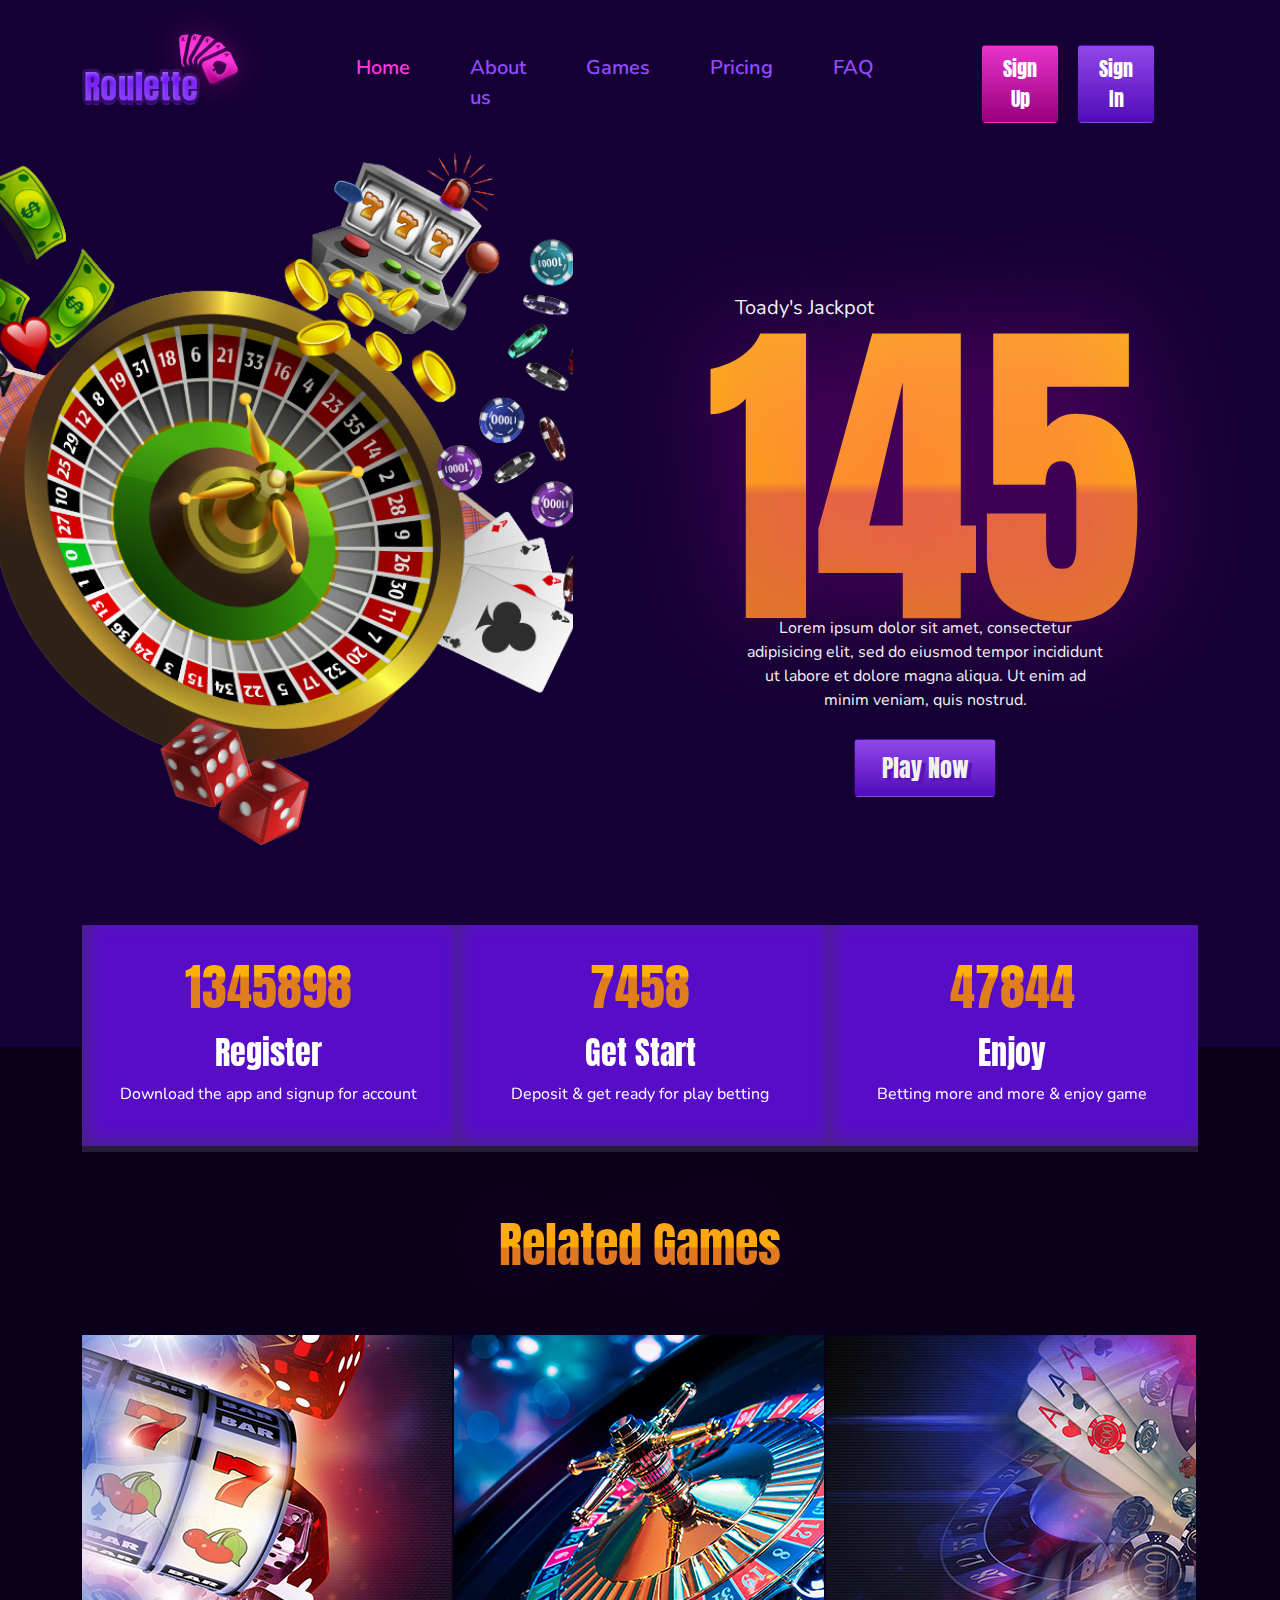
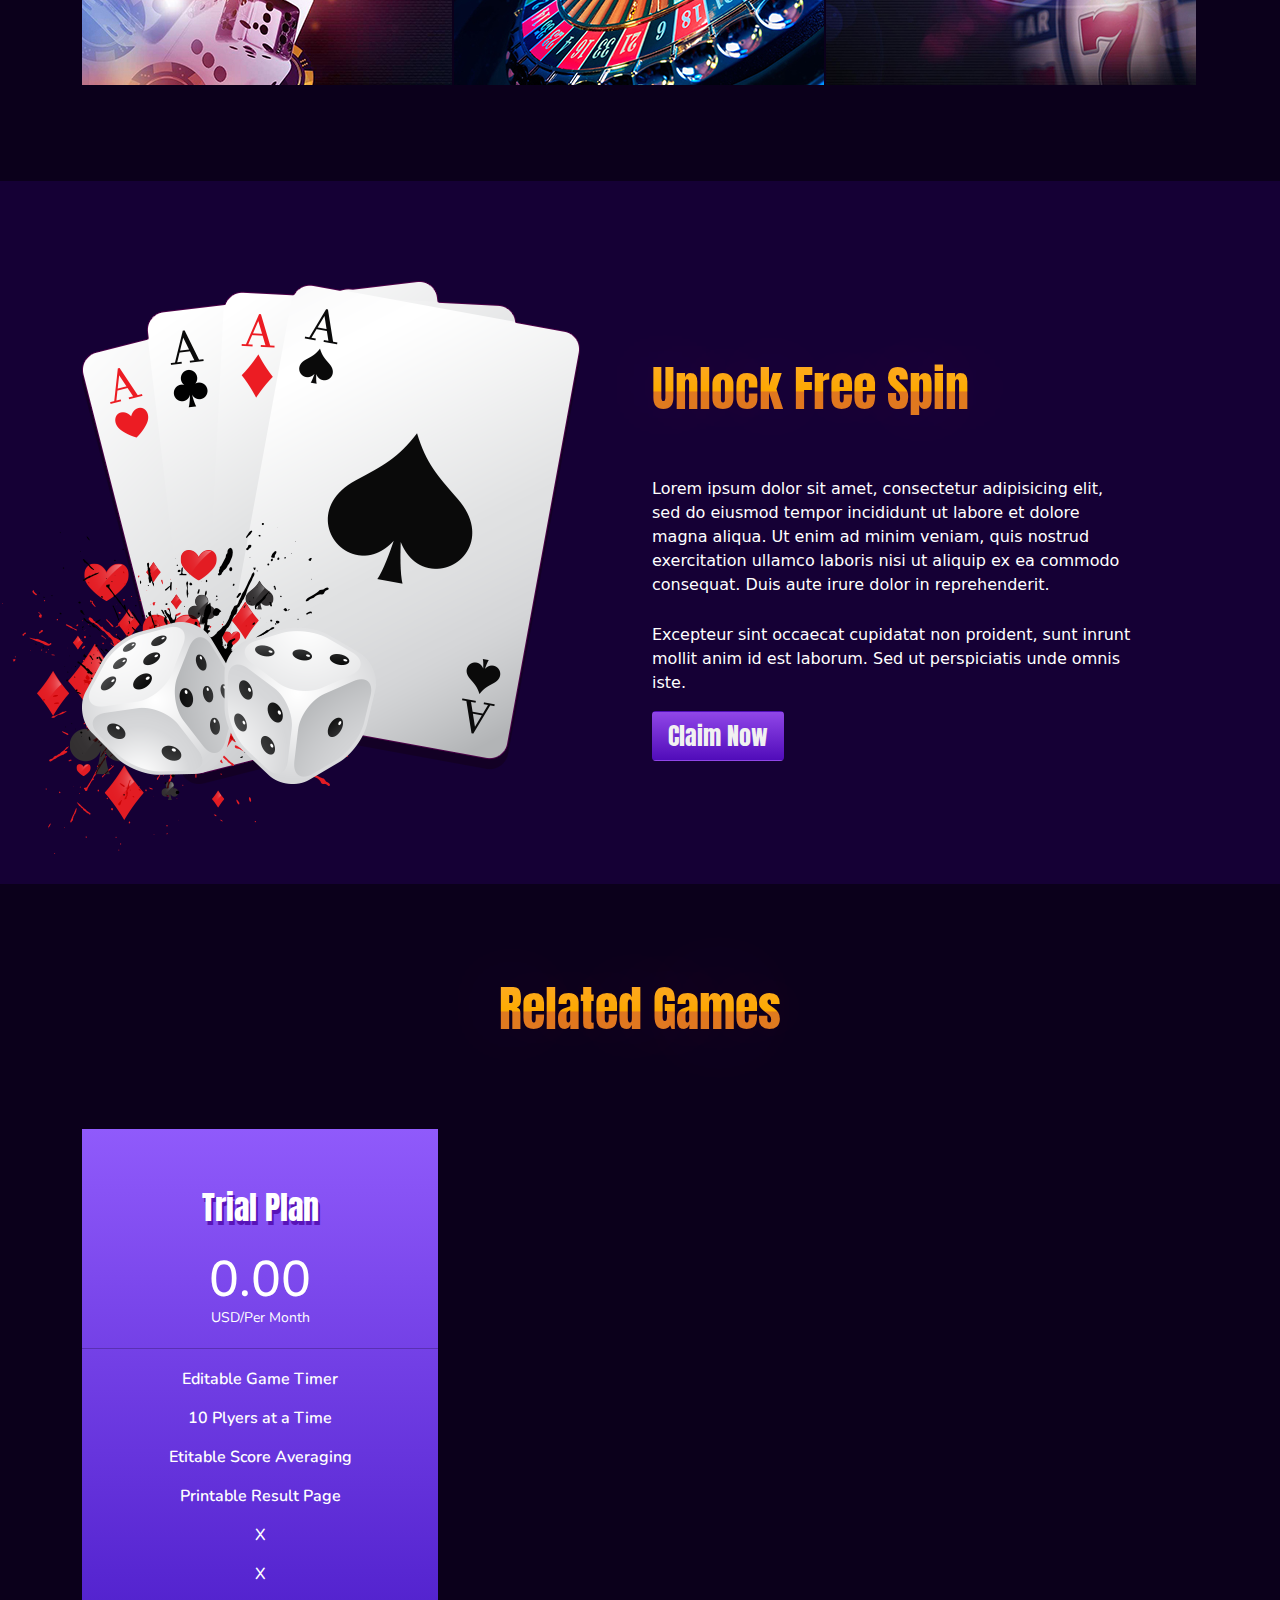
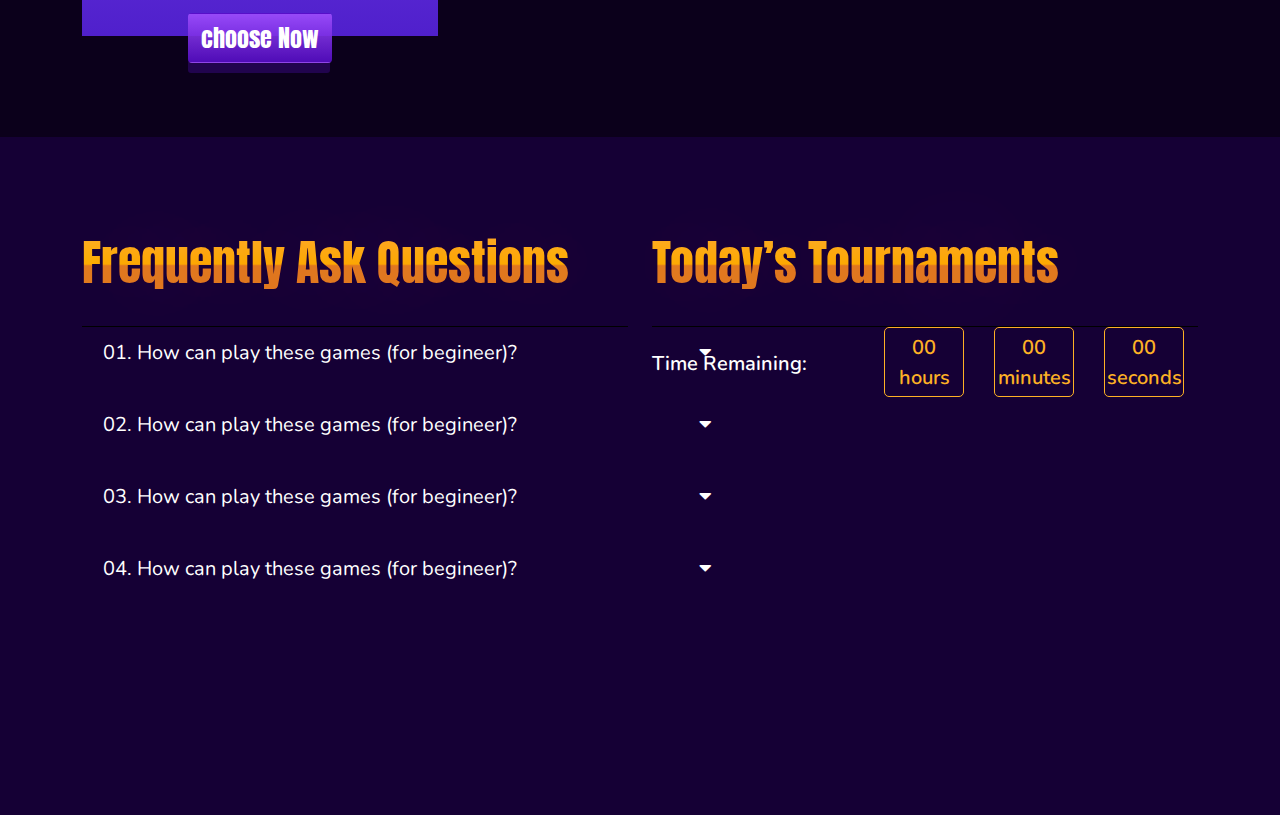
<file: index.html>
<!DOCTYPE html>
<html lang="en">

<head>
    <!-- meta tags -->
    <meta charset="UTF-8">
    <meta http-equiv="X-UA-Compatible" content="IE=edge">
    <meta name="viewport" content="width=device-width, initial-scale=1.0">
    <!-- titles -->
    <title>Document</title>
    <!-- links -->
    <link rel="stylesheet" href="css/bootstrap.min.css">
    <link rel="stylesheet" href="css/loading_img.css">
    <link rel="stylesheet" href="css/slick.css">
    <link rel="stylesheet" href="css/fontawesome.min.css">
    <link rel="stylesheet" href="css/all.min.css">
    <link rel="stylesheet" href="css/ziehharmonika.css">



    <link rel="stylesheet" href="css/style.css">
</head>

<body>

    <!-- ============================ Navbar Starts ============================ -->
    <nav class="navbar navbar-expand-lg  p-0">
        <div class="container m-auto">
            <a class="navbar-brand p-0 m-0" href="index.html">
                <img src="images/Logo.png" alt="logo" class="img-fluid w-100">
            </a>
            <button class="navbar-toggler" type="button" data-bs-toggle="collapse" data-bs-target="#navbarNavDropdown" aria-controls="navbarNavDropdown" aria-expanded="false" aria-label="Toggle navigation">
        <span class="navbar-toggler-icon"></span>
      </button>
            <div class="collapse navbar-collapse" id="navbarNavDropdown">
                <ul class="navbar-nav">
                    <li class="nav-item">
                        <a class="nav-link active" aria-current="page" href="#">Home</a>
                    </li>
                    <li class="nav-item">
                        <a class="nav-link" href="#">About us</a>
                    </li>
                    <li class="nav-item">
                        <a class="nav-link" href="#">Games</a>
                    </li>
                    <li class="nav-item">
                        <a class="nav-link" href="#">Pricing</a>
                    </li>
                    <li class="nav-item">
                        <a class="nav-link" href="#">FAQ</a>
                    </li>
                    <li class="nav-item">
                        <a class="nav-link btn btn1" href="#">sign up</a>
                    </li>
                    <li class="nav-item">
                        <a class="nav-link btn btn2" href="#">sign in</a>
                    </li>

                </ul>
            </div>
        </div>
    </nav>
    <!-- ============================ Navbar Ends ============================ -->

    <!-- ============================  Banner Section Starts ============================ -->
    <section id="home">
        <div class="container">
            <div class="row">
                <div class="col-lg-6 text-center">
                    <div id="FadeInimg" class="fadeimg">
                        <img src="images/banner1.png" alt="banner">
                        <img src="images/banner2.png" alt="banner">
                        <img src="images/banner3.png" alt="banner">
                    </div>
                </div>
                <div class="col-lg-6 text-center">
                    <div class="banner-text">
                        <p class="p1 text-capitalize p-0 m-0"> toady's jackpot</p>
                        <h1 class="counter p-0 m-0">777</h1>
                        <p class="p2 text-center p-0 m-0">Lorem ipsum dolor sit amet, consectetur adipisicing elit, sed do eiusmod tempor incididunt ut labore et dolore magna aliqua. Ut enim ad minim veniam, quis nostrud.</p>
                        <a href="#" class="text-capitalize btn">play now</a>
                    </div>
                </div>
            </div>
            <!-- Funfact starts -->
            <div class="row">
                <div class="col-lg-12">
                    <div class="funfact-item d-flex">
                        <div class="funfact-text text-center text-white">
                            <p class="counter m-0 countp">1345898</p>
                            <h4 class="m-0 text-capitalize">register</h4>
                            <p class="m-0 textp">Download the app and signup for account</p>
                        </div>

                        <div class="funfact-text text-center text-white">
                            <p class="counter m-0 countp">7458</p>
                            <h4 class="m-0 text-capitalize">get start</h4>
                            <p class="m-0 textp">Deposit & get ready for play betting</p>
                        </div>

                        <div class="funfact-text text-center text-white">
                            <p class="counter m-0 countp">47844</p>
                            <h4 class="m-0 text-capitalize">enjoy</h4>
                            <p class="m-0 textp">Betting more and more & enjoy game</p>
                        </div>
                    </div>
                </div>
            </div>
            <!-- Funfact Ends  -->
        </div>
    </section>
    <!-- ============================  Banner Section Ends ============================ -->

    <!-- ============================  Features Section Starts ============================ -->
    <section id="Features">
        <div class="container">
            <div class="row">
                <div class="col-lg-4 m-auto text-center">
                    <header>
                        <div class="hadeing-text">
                            <h2 class="m-0 text-capitalize">related games</h2>
                        </div>
                    </header>
                </div>
            </div>
            <div class="row">
                <div class="col-lg-12">
                    <div class="game-item">
                        <div class="GameSlider">
                            <div class="gameitem">
                                <figure>
                                    <img src="images/game-1.jpg" alt="game" class="img-fluid">
                                    <div class="overlay text-uppercase d-flex flex-column justify-content-center align-content-center align-items-center text-white">
                                        <h4>casino game</h4>
                                        <a href="#" class="text-capitalize btn">play now</a>
                                    </div>
                                </figure>
                            </div>
                            <div class="gameitem">
                                <figure>
                                    <img src="images/game-2.jpg" alt="game" class="img-fluid">
                                    <div class="overlay text-uppercase d-flex flex-column justify-content-center align-content-center align-items-center text-white">
                                        <h4>casino game</h4>
                                        <a href="#" class="text-capitalize btn">play now</a>
                                    </div>
                                </figure>
                            </div>
                            <div class="gameitem">
                                <figure>
                                    <img src="images/game-3.jpg" alt="game" class="img-fluid">
                                    <div class="overlay text-uppercase d-flex flex-column justify-content-center align-content-center align-items-center text-white">
                                        <h4>casino game</h4>
                                        <a href="#" class="text-capitalize btn">play now</a>
                                    </div>
                                </figure>
                            </div>
                            <div class="gameitem">
                                <figure>
                                    <img src="images/game-2.jpg" alt="game" class="img-fluid">
                                    <div class="overlay text-uppercase d-flex flex-column justify-content-center align-content-center align-items-center text-white">
                                        <h4>casino game</h4>
                                        <a href="#" class="text-capitalize btn">play now</a>
                                    </div>
                                </figure>
                            </div>
                        </div>
                    </div>
                </div>
            </div>
        </div>
    </section>
    <!-- ============================  Features Section Ends ============================ -->

    <!-- ============================  Unlock Feature Section Starts ============================ -->
    <section id="unlock-feature">
        <div class="container">
            <div class="row">
                <div class="col-lg-6">
                    <div class="unlock-img">
                        <img src="images/banner3.png" alt="card">
                        <img class="pos-img" src="images/cube.png" alt="cube">
                        <img class="pos-img2" src="images/cube-bg.png" alt="cube">
                    </div>
                </div>
                <div class="col-lg-6">
                    <div class="unlock-text">
                        <header>
                            <div class="hadeing-text text-white">
                                <h2 class="m-0 text-capitalize">unlock free spin</h2>
                                <p class="fp">Lorem ipsum dolor sit amet, consectetur adipisicing elit, sed do eiusmod tempor incididunt ut labore et dolore magna aliqua. Ut enim ad minim veniam, quis nostrud exercitation ullamco laboris nisi ut aliquip ex ea commodo
                                    consequat. Duis aute irure dolor in reprehenderit. </p>
                                <p>
                                    Excepteur sint occaecat cupidatat non proident, sunt inrunt mollit anim id est laborum. Sed ut perspiciatis unde omnis iste.
                                </p>
                                <a href="#" class="text-capitalize btn">claim now</a>
                            </div>
                        </header>
                    </div>
                </div>
            </div>
        </div>
    </section>
    <!-- ============================  Unlock Feature Section Ends ============================ -->

    <!-- ============================  Pricing Section Starts ============================ -->
    <section id="pricing">
        <div class="container">
            <div class="row">
                <div class="col-lg-4 m-auto text-center">
                    <header>
                        <div class="hadeing-text">
                            <h2 class="m-0 text-capitalize">related games</h2>
                        </div>
                    </header>
                </div>
            </div>
            <div class="row">
                <div class="col-lg-4">
                    <div class="card-item bg-info text-white text-center">
                        <h3 class="text-capitalize"> featured</h3>
                        <h2 class="text-capitalize">trial plan</h2>
                        <h1 class="m-0 p-0">0.00</h1>
                        <h6 class="m-0 p-0">USD/Per Month</h6>
                        <ul class="p-0">
                            <li>Editable Game Timer</li>
                            <li> 10 Plyers at a Time</li>
                            <li>Etitable Score Averaging
                                <li> Printable Result Page
                                    <li>X</li>
                                    <li>X</li>
                        </ul>
                        <a href="#" class="btn text-capitalize text-white">choose now</a>

                    </div>
                </div>


                <!-- <div class="col-lg-4">
                    <div class="card-item">
                        <p class="top-title text-center text-capitalize">featured</p>
                        <div class="card text-white text-center">
                            <div class="card-body p-0">
                                <h5 class="card-title text-capitalize m-0">trial plan</h5>
                                <h1 class="m-0 p-0">0.00</h1>
                                <h6 class="m-0 p-0">USD/Per Month</h6>
                                <ul class="p-0">
                                    <li>Editable Game Timer</li>
                                    <li> 10 Plyers at a Time</li>
                                    <li>Etitable Score Averaging
                                        <li> Printable Result Page
                                            <li>X</li>
                                            <li>X</li>
                                </ul>
                                <a href="#" class="btn text-capitalize">choose now</a>
                            </div>
                        </div>
                    </div>
                </div>

                <div class="col-lg-4">
                    <div class="card-item">
                        <p class="top-title text-center text-capitalize">featured</p>
                        <div class="card text-white text-center">
                            <div class="card-body p-0">
                                <h5 class="card-title text-capitalize m-0">trial plan</h5>
                                <h1 class="m-0 p-0">0.00</h1>
                                <h6 class="m-0 p-0">USD/Per Month</h6>
                                <ul class="p-0">
                                    <li>Editable Game Timer</li>
                                    <li> 10 Plyers at a Time</li>
                                    <li>Etitable Score Averaging
                                        <li> Printable Result Page
                                            <li>X</li>
                                            <li>X</li>
                                </ul>
                                <a href="#" class="btn text-capitalize">choose now</a>
                            </div>
                        </div>
                    </div> -->
            </div>
        </div>
        </div>
    </section>
    <!-- ============================  Pricing Section Ends ============================ -->

    <!-- ============================  Pricing Section Starts ============================ -->
    <section id="FAQ">
        <div class="container">
            <div class="row">
                <div class="col-lg-6 m-auto">
                    <header>
                        <div class="hadeing-text">
                            <h2 class="m-0 text-capitalize">Frequently Ask Questions</h2>
                        </div>
                    </header>
                </div>
                <div class="col-lg-6 m-auto">
                    <header>
                        <div class="hadeing-text">
                            <h2 class="m-0 text-capitalize">Today’s Tournaments</h2>
                        </div>
                    </header>
                </div>
            </div>
            <div class="row">
                <div class="col-lg-6">
                    <div class="Faq-text">
                        <div class="dropdown">
                            <div class="ziehharmonika">
                                <h3>01. How can play these games (for begineer)? <span> <i class="fas fa-caret-down"></i> </span></h3>
                                <div>
                                    <p>Lorem ipsum dolor sit amet, consectetur adipisicing elit, sed do eiusmod tempor incnt ut labore et dolore magna aliqua. Ut enim ad minim veniam, quis nostrud exercitation ullamco laboris nisi ut aliquip ex ea commodo
                                        consequat.
                                    </p>
                                </div>
                                <h3>02. How can play these games (for begineer)? <span> <i class="fas fa-caret-down"></i> </span></h3>
                                <div>
                                    <p>Lorem ipsum dolor sit amet, consectetur adipisicing elit, sed do eiusmod tempor incnt ut labore et dolore magna aliqua. Ut enim ad minim veniam, quis nostrud exercitation ullamco laboris nisi ut aliquip ex ea commodo
                                        consequat.
                                    </p>
                                </div>
                                <h3>03. How can play these games (for begineer)?<span> <i class="fas fa-caret-down"></i> </span></h3>
                                <div>
                                    <p>Lorem ipsum dolor sit amet, consectetur adipisicing elit, sed do eiusmod tempor incnt ut labore et dolore magna aliqua. Ut enim ad minim veniam, quis nostrud exercitation ullamco laboris nisi ut aliquip ex ea commodo
                                        consequat.
                                    </p>
                                </div>
                                <h3>04. How can play these games (for begineer)?<span> <i class="fas fa-caret-down"></i> </span></h3>
                                <div>
                                    <p>Lorem ipsum dolor sit amet, consectetur adipisicing elit, sed do eiusmod tempor incnt ut labore et dolore magna aliqua. Ut enim ad minim veniam, quis nostrud exercitation ullamco laboris nisi ut aliquip ex ea commodo
                                        consequat.
                                    </p>
                                </div>
                            </div>
                        </div>
                    </div>
                </div>
                <div class="col-lg-6">
                    <div class="faq-tournament text-white d-flex">
                        <div class="counthown-title">
                            <h4>Time Remaining:</h4>
                        </div>
                        <div class="d-flex" id="countdown">

                        </div>

                    </div>
                </div>
            </div>
        </div>
    </section>
    <!-- ============================  Pricing Section Ends ============================ -->









    <script src="js/jquery-2.2.4.min.js "></script>
    <!-- lib js -->
    <script src="js/bootstrap.bundle.js "></script>
    <script src="js/EzFade.js "></script>
    <script src="js/waypoints.min.js "></script>
    <script src="js/jquery.counterup.min.js "></script>
    <script src="js/slick.min.js "></script>
    <script src="js/ziehharmonika.js"></script>
    <script src="js/countdown.jquery.min.js"></script>



    <script src="js/custom.js "></script>

</body>

</html>
</file>
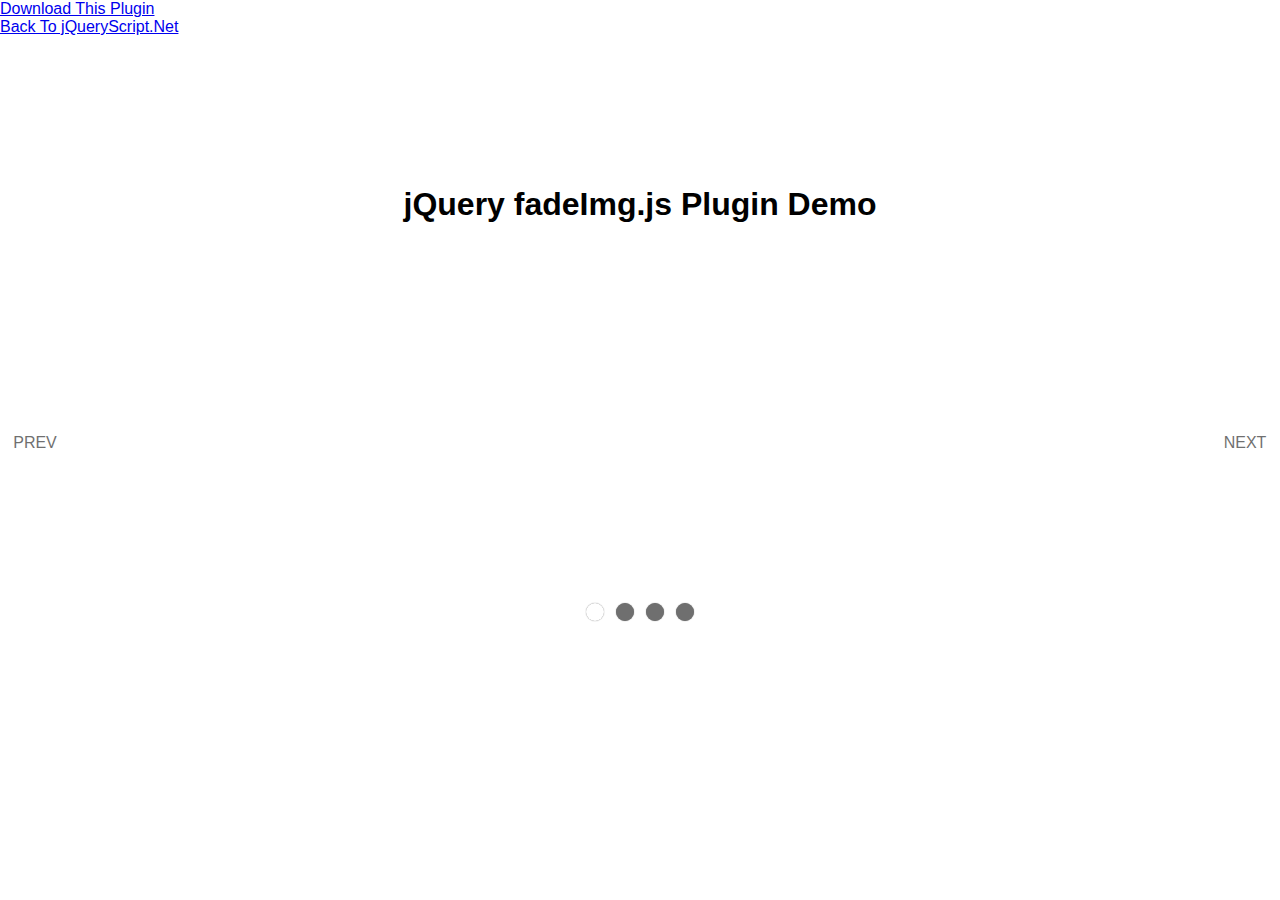
<file: asset/Automatic-Responsive-Slideshow-Plugin-For-jQuery-fadeImg/Automatic-Responsive-Slideshow-Plugin-For-jQuery-fadeImg/index.html>
<!doctype html>
<html>
<head>
<meta charset="utf-8">
<meta http-equiv="X-UA-Compatible" content="IE=edge,chrome=1">
<meta name="viewport" content="width=device-width, initial-scale=1">
  <title>jQuery fadeImg.js Plugin Demo</title>
  <link href="http://www.jqueryscript.net/css/jquerysctipttop.css" rel="stylesheet" type="text/css">
  <style>
* {
  margin: 0;
  padding: 0;
}

body {
  margin: 0 auto;
  font-family: "Roboto", Arial, sans-serif;
}
h1 { margin-top:150px; text-align:center;}
.wrap {
  max-width: 1400px;
  margin: 20px auto;
  height: 400px;
}

.slide {
  width: 100%;
  height: 400px;
  margin: 0 auto;
  position: relative;
  overflow: hidden;
}

.slide ul {
  margin: 0 auto;
  height: 382px;
}

.slide ul li {
  width: 100%;
  list-style: none;
  position: absolute;
  z-index: 1;
  height: 400px;
  background-position: top center;
  top: 0;
  left: 0;
  right: 0;
}

.slide #dots {
  position: absolute;
  left: 0;
  right: 0;
  bottom: 10px;
  height: 30px;
  z-index: 9999;
  font-size: 0;
  text-align: center;
  opacity: 0.7;
}

.slide #dots a {
  background: #333;
  margin: 0 6px;
  width: 18px;
  height: 18px;
  box-shadow: 0 0 1px 0 #333;
  border-radius: 100%;
  display: inline-block;
  cursor: pointer;
}

.slide #dots a.active { background: #FFF; }

.slide .arrow {
  position: absolute;
  top: 50%;
  width: 70px;
  height: 100px;
  margin-top: -50px;
  background: #FFF;
  z-index: 999;
  opacity: 0.7;
  line-height: 100px;
  color: #333;
  text-align: center;
  text-decoration: none;
}

.slide .arrow.prev { left: 0; }

.slide .arrow.next { right: 0; }

.slide .arrow:active {
  background: #FAFAFA;
  opacity: 1;
}
</style>
  </head>

  <body><div id="jquery-script-menu">
<div class="jquery-script-center">
<ul>
<li><a href="http://www.jqueryscript.net/slideshow/Automatic-Responsive-Slideshow-Plugin-For-jQuery-fadeImg.html">Download This Plugin</a></li>
<li><a href="http://www.jqueryscript.net/">Back To jQueryScript.Net</a></li>
</ul>
<div class="jquery-script-ads"><script type="text/javascript"><!--
google_ad_client = "ca-pub-2783044520727903";
/* jQuery_demo */
google_ad_slot = "2780937993";
google_ad_width = 728;
google_ad_height = 90;
//-->
</script>
<script type="text/javascript"
src="http://pagead2.googlesyndication.com/pagead/show_ads.js">
</script></div>
<div class="jquery-script-clear"></div>
</div>
</div>
  <h1>jQuery fadeImg.js Plugin Demo</h1>
  <div class="wrap">
    <div class="slide">
      <ul>
        <li style="background-image:url(https://unsplash.it/1400/450?image=454)"></li>
        <li style="background-image:url(https://unsplash.it/1400/450?image=449)"></li>
        <li style="background-image:url(https://unsplash.it/1400/450?image=445)"></li>
        <li style="background-image:url(https://unsplash.it/1400/450?image=441)"></li>
      </ul>
    </div>
  </div>
</body>
  <script src="http://code.jquery.com/jquery-1.12.4.min.js"></script>
  <script type="text/javascript" src="js/jquery.fadeImg.js"></script>
  <script>
  $(document).ready(function($) {
    $(".slide").fadeImages({
      arrows: true,
      complete: function() {
        console.log("Fade Images Complete");
      }
    });

  });
</script>
<script type="text/javascript">

  var _gaq = _gaq || [];
  _gaq.push(['_setAccount', 'UA-36251023-1']);
  _gaq.push(['_setDomainName', 'jqueryscript.net']);
  _gaq.push(['_trackPageview']);

  (function() {
    var ga = document.createElement('script'); ga.type = 'text/javascript'; ga.async = true;
    ga.src = ('https:' == document.location.protocol ? 'https://ssl' : 'http://www') + '.google-analytics.com/ga.js';
    var s = document.getElementsByTagName('script')[0]; s.parentNode.insertBefore(ga, s);
  })();

</script>
</html>
</file>
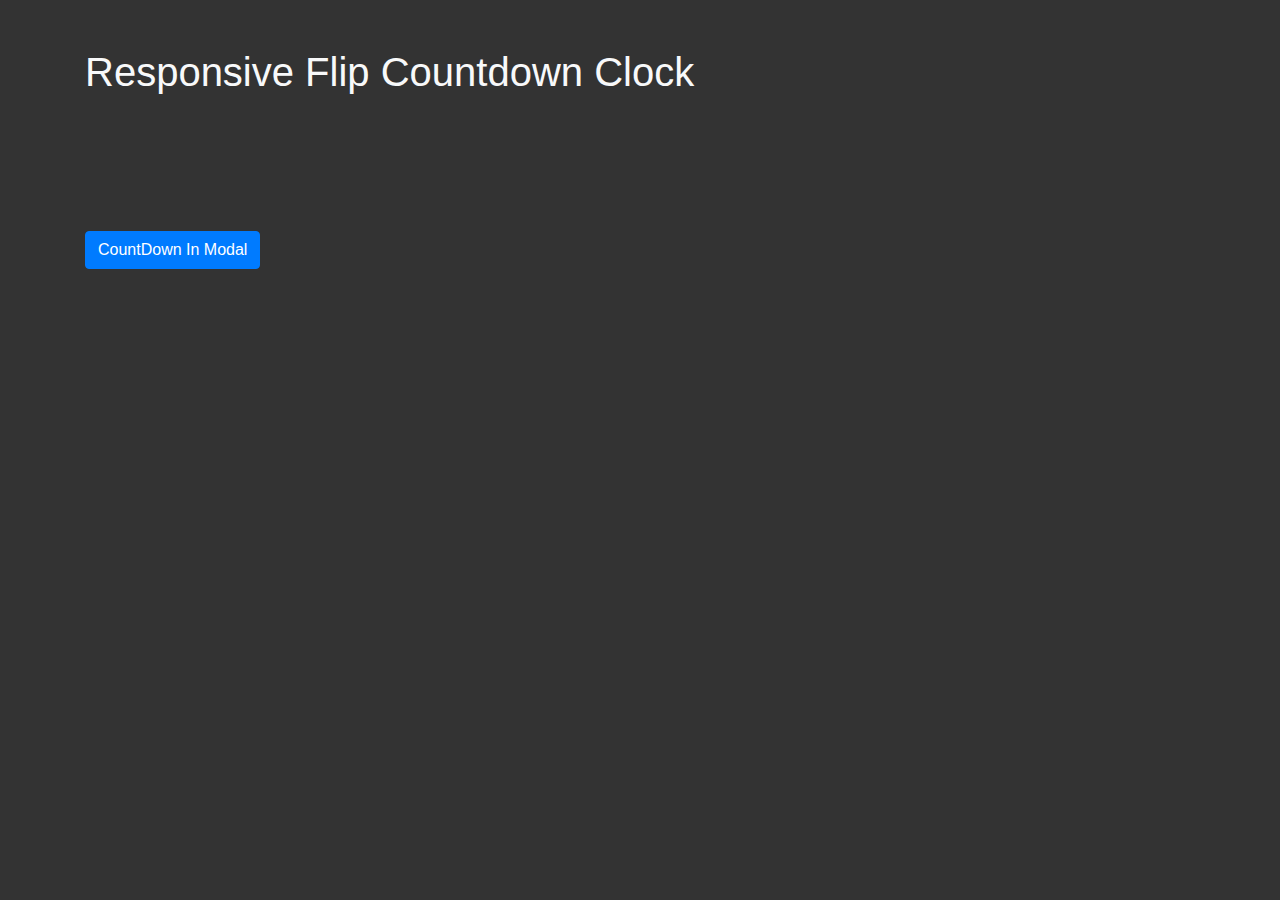
<file: asset/responsive-flip-countdown/responsive-flip-countdown/index.html>
<!doctype html>
<html>
<head>
<meta charset="utf-8">
<meta http-equiv="X-UA-Compatible" content="IE=edge,chrome=1">
<meta name="viewport" content="width=device-width, initial-scale=1, shrink-to-fit=no">
<title>无标题文档</title>
<link rel="stylesheet" href="https://stackpath.bootstrapcdn.com/bootstrap/4.3.1/css/bootstrap.min.css" integrity="sha384-ggOyR0iXCbMQv3Xipma34MD+dH/1fQ784/j6cY/iJTQUOhcWr7x9JvoRxT2MZw1T" crossorigin="anonymous">
<style>
      body {
  background: #333;
  font-family: sans-serif;
}

.flipper {
  color: #333;
  display: block;
  font-size: 50px;
  line-height: 100%;
  padding: 0;
  margin: 0;
  height: 1.7em;
}
.flipper.flipper-invisible {
  font-size: 0px !important;
}

.flipper-group {
  position: relative;
  white-space: nowrap;
  display: block;
  float: left;
  padding: 0;
  margin: 0;
}
.flipper-group label {
  position: absolute;
  color: #fff;
  font-size: 20%;
  top: 100%;
  line-height: 1em;
  left: 50%;
  -webkit-transform: translate(-50%, 0);
          transform: translate(-50%, 0);
  text-align: center;
  padding-top: .5em;
}

.flipper-digit {
  white-space: nowrap;
  position: relative;
  padding: 0;
  margin: 0;
  display: inline-block;
  float: left;
  height: 1.2em;
  overflow-y: hidden;
}
.flipper-digit span {
  font-size: 25%;
}

.flipper-delimiter {
  white-space: nowrap;
  display: block;
  float: left;
  padding: 0;
  margin: 0;
  color: #fff;
  min-width: .1em;
  white-space: nowrap;
  display: block;
  padding-top: 0.1em;
  padding-bottom: 0.1em;
  line-height: 1em;
}

.digit-face {
  display: block;
  visibility: hidden;
  position: relative;
  border-radius: 0.1em;
  top: 0;
  left: 0;
  right: 0;
  bottom: 0;
  z-index: 8;
  padding-top: 0.1em;
  padding-bottom: 0.1em;
  padding-left: 0.1em;
  padding-right: 0.1em;
  box-sizing: border-box;
  text-align: center;
}

.digit-next {
  display: block;
  position: relative;
  border-radius: 0.1em;
  top: 0;
  left: 0;
  right: 0;
  bottom: 0;
  z-index: 8;
  height: 1.2em;
  background: #fff;
  padding-top: 0.1em;
  padding-bottom: 0.1em;
  padding-left: 0.1em;
  padding-right: 0.1em;
  box-sizing: border-box;
  text-align: center;
  -webkit-user-select: none;
     -moz-user-select: none;
      -ms-user-select: none;
          user-select: none;
}

.digit-top {
  z-index: 10;
  top: 0;
  left: 0;
  right: 0;
  height: 50%;
  -webkit-backface-visibility: hidden;
          backface-visibility: hidden;
  pointer-events: none;
  overflow: hidden;
  position: absolute;
  background: #fff;
  padding-top: 0.1em;
  padding-bottom: 0;
  padding-left: 0.1em;
  padding-right: 0.1em;
  border-top-left-radius: 0.1em;
  border-top-right-radius: 0.1em;
  box-sizing: border-box;
  text-align: center;
  -webkit-user-select: none;
     -moz-user-select: none;
      -ms-user-select: none;
          user-select: none;
  transition: background 0s linear, -webkit-transform 0s linear;
  transition: transform 0s linear, background 0s linear;
  transition: transform 0s linear, background 0s linear, -webkit-transform 0s linear;
  -webkit-transform-origin: 0 0.6em 0 !important;
          transform-origin: 0 0.6em 0 !important;
  -webkit-transform-style: preserve-3d !important;
          transform-style: preserve-3d !important;
  z-index: 20;
}
.digit-top.r {
  transition: background 0.2s linear, -webkit-transform 0.2s linear;
  transition: transform 0.2s linear, background 0.2s linear;
  transition: transform 0.2s linear, background 0.2s linear, -webkit-transform 0.2s linear;
  -webkit-transform: rotateX(90deg);
          transform: rotateX(90deg);
  background: #cccccc;
}

.digit-top2 {
  visibility: hidden;
  position: absolute;
  height: 50%;
  left: 0;
  right: 0;
  background: #cccccc;
  transition: -webkit-transform 0.2s linear;
  transition: transform 0.2s linear;
  transition: transform 0.2s linear, -webkit-transform 0.2s linear;
  line-height: 0em !important;
  top: 50% !important;
  bottom: auto !important;
  padding-top: 0;
  padding-bottom: 0.1em;
  padding-left: 0.1em;
  padding-right: 0.1em;
  border-bottom-left-radius: 0.1em;
  border-bottom-right-radius: 0.1em;
  overflow: hidden;
  text-align: center;
  -webkit-user-select: none;
     -moz-user-select: none;
      -ms-user-select: none;
          user-select: none;
  transition: background 0s linear, -webkit-transform 0s linear;
  transition: transform 0s linear, background 0s linear;
  transition: transform 0s linear, background 0s linear, -webkit-transform 0s linear;
  -webkit-transform: rotateX(-90deg);
          transform: rotateX(-90deg);
  -webkit-transform-style: preserve-3d !important;
          transform-style: preserve-3d !important;
  -webkit-transform-origin: 0 0 0 !important;
          transform-origin: 0 0 0 !important;
  z-index: 20;
}
.digit-top2.r {
  visibility: visible;
  transition: background 0.2s linear 0.2s, -webkit-transform 0.2s linear 0.2s;
  transition: transform 0.2s linear 0.2s, background 0.2s linear 0.2s;
  transition: transform 0.2s linear 0.2s, background 0.2s linear 0.2s, -webkit-transform 0.2s linear 0.2s;
  -webkit-transform: rotateX(0deg);
          transform: rotateX(0deg);
  background: #fff;
}

.digit-bottom {
  -webkit-backface-visibility: hidden;
          backface-visibility: hidden;
  pointer-events: none;
  position: absolute;
  overflow: hidden;
  background: #fff;
  height: 50%;
  left: 0;
  right: 0;
  bottom: 0;
  z-index: 9;
  line-height: 0em;
  padding-top: 0;
  padding-bottom: 0.1em;
  padding-left: 0.1em;
  padding-right: 0.1em;
  border-bottom-left-radius: 0.1em;
  border-bottom-right-radius: 0.1em;
  box-sizing: border-box;
  text-align: center;
  transition: none;
}
.digit-bottom.r {
  transition: background 0.2s linear;
  background: #cccccc;
}

.flipper-digit:after {
  content: "";
  position: absolute;
  height: 2px;
  background: rgba(0, 0, 0, 0.5);
  top: 50%;
  display: block;
  z-index: 30;
  left: 0;
  right: 0;
}

.flipper-dark {
  color: #fff;
}
.flipper-dark .flipper-delimiter {
  color: #333;
}
.flipper-dark .digit-next {
  background: #333;
}
.flipper-dark .digit-top {
  background: #333;
}
.flipper-dark .digit-top.r {
  background: black;
}
.flipper-dark .digit-top2 {
  background: black;
}
.flipper-dark .digit-top2.r {
  background: #333;
}
.flipper-dark .digit-bottom {
  background: #333;
}

.flipper-dark-labels .flipper-group label {
  color: #333;
}

    </style>
</head>

<body>
<div class="container pt-5 pb-5">
<h1 class="text-light">Responsive Flip Countdown Clock</h1>
<div class="jquery-script-ads" style="margin:50px auto"><script type="text/javascript"><!--
google_ad_client = "ca-pub-2783044520727903";
/* jQuery_demo */
google_ad_slot = "2780937993";
google_ad_width = 728;
google_ad_height = 90;
//-->
</script>
<script type="text/javascript"
src="https://pagead2.googlesyndication.com/pagead/show_ads.js">
</script></div>
<div class="flipper" data-reverse="true" data-datetime="2020-01-01 00:00:00" data-template="ddd|HH|ii|ss" data-labels="Days|Hours|Minutes|Seconds" id="myFlipper"></div>

<button type="button" class="btn btn-primary" data-toggle="modal" data-target="#exampleModal">
CountDown In Modal
</button>
</div>

<div class="modal fade" id="exampleModal" tabindex="-1" role="dialog" aria-labelledby="exampleModalLabel" aria-hidden="true">
<div class="modal-dialog" role="document">
<div class="modal-content">
<div class="modal-header">
<h5 class="modal-title" id="exampleModalLabel">Modal title</h5>
<button type="button" class="close" data-dismiss="modal" aria-label="Close">
<span aria-hidden="true">&times;</span>
</button>
</div>
<div class="modal-body">
<div class="flipper flipper-dark flipper-dark-labels" data-reverse="false" data-template="d|H|i|s" data-labels="Date|Hours|Minutes|Seconds" id="modalFlipper"></div>
</div>
<div class="modal-footer">
<button type="button" class="btn btn-secondary" data-dismiss="modal">Close</button>
</div>
</div>
</div>
</div>
<script src="https://code.jquery.com/jquery-3.4.1.min.js" integrity="sha384-vk5WoKIaW/vJyUAd9n/wmopsmNhiy+L2Z+SBxGYnUkunIxVxAv/UtMOhba/xskxh" crossorigin="anonymous"></script>
<script src="https://cdnjs.cloudflare.com/ajax/libs/popper.js/1.14.7/umd/popper.min.js" integrity="sha384-UO2eT0CpHqdSJQ6hJty5KVphtPhzWj9WO1clHTMGa3JDZwrnQq4sF86dIHNDz0W1" crossorigin="anonymous"></script>
<script src="https://stackpath.bootstrapcdn.com/bootstrap/4.3.1/js/bootstrap.min.js" integrity="sha384-JjSmVgyd0p3pXB1rRibZUAYoIIy6OrQ6VrjIEaFf/nJGzIxFDsf4x0xIM+B07jRM" crossorigin="anonymous"></script>
<script src="jquery.flipper-responsive.js"></script>
<script>
  jQuery(function ($) {
  $('#myFlipper').flipper('init');
  $('#modalFlipper').flipper('init');
});
</script>
<script type="text/javascript">

  var _gaq = _gaq || [];
  _gaq.push(['_setAccount', 'UA-36251023-1']);
  _gaq.push(['_setDomainName', 'jqueryscript.net']);
  _gaq.push(['_trackPageview']);

  (function() {
    var ga = document.createElement('script'); ga.type = 'text/javascript'; ga.async = true;
    ga.src = ('https:' == document.location.protocol ? 'https://ssl' : 'http://www') + '.google-analytics.com/ga.js';
    var s = document.getElementsByTagName('script')[0]; s.parentNode.insertBefore(ga, s);
  })();

</script>
</body>
</html>
</file>
<file: css/loading_img.css>
/**LOADING ANIMATION STYLES**/
@-webkit-keyframes fade {
  from {
    filter: progid:DXImageTransform.Microsoft.Alpha(Opacity=100);
    opacity: 1;
  }

  to {
    filter: progid:DXImageTransform.Microsoft.Alpha(Opacity=25);
    opacity: 0.25;
  }
}

@keyframes fade {
  from {
    filter: progid:DXImageTransform.Microsoft.Alpha(Opacity=100);
    opacity: 1;
  }

  to {
    filter: progid:DXImageTransform.Microsoft.Alpha(Opacity=25);
    opacity: 0.25;
  }
}

.spinner {
  position: absolute;
  width: 20px;
  height: 20px;
  display: block;
  top: 50%;
  left: 50%;
  margin: -10px 0 0 -10px;
  	text-align: center;
	position: relative;
	top: 290px;
	z-index: 99999;
}
.spinner .se {
  width: 10%;
  height: 33%;
  background: black;
  position: absolute;
  left: 44.5%;
  top: 37%;
  filter: progid:DXImageTransform.Microsoft.Alpha(Opacity=0);
  opacity: 0;
  -webkit-border-radius: 50px;
  -ms-border-radius: 50px;
  border-radius: 50px;
  -webkit-box-shadow: 0 0 3px rgba(0, 0, 0, 0.2);
  box-shadow: 0 0 3px rgba(0, 0, 0, 0.2);
}
.spinner .b1 {
  -webkit-transform: rotate(0deg) translate(0, -142%);
  -ms-transform: rotate(0deg) translate(0, -142%);
  transform: rotate(0deg) translate(0, -142%);
  -webkit-animation: fade 0.75s infinite 0s;
  -ms-animation: fade 0.75s infinite 0s;
  animation: fade 0.75s infinite 0s;
}
.spinner .b2 {
  -webkit-transform: rotate(30deg) translate(0, -142%);
  -ms-transform: rotate(30deg) translate(0, -142%);
  transform: rotate(30deg) translate(0, -142%);
  -webkit-animation: fade 0.75s infinite 0.0625s;
  -ms-animation: fade 0.75s infinite 0.0625s;
  animation: fade 0.75s infinite 0.0625s;
}
.spinner .b3 {
  -webkit-transform: rotate(60deg) translate(0, -142%);
  -ms-transform: rotate(60deg) translate(0, -142%);
  transform: rotate(60deg) translate(0, -142%);
  -webkit-animation: fade 0.75s infinite 0.125s;
  -ms-animation: fade 0.75s infinite 0.125s;
  animation: fade 0.75s infinite 0.125s;
}
.spinner .b4 {
  -webkit-transform: rotate(90deg) translate(0, -142%);
  -ms-transform: rotate(90deg) translate(0, -142%);
  transform: rotate(90deg) translate(0, -142%);
  -webkit-animation: fade 0.75s infinite 0.1875s;
  -ms-animation: fade 0.75s infinite 0.1875s;
  animation: fade 0.75s infinite 0.1875s;
}
.spinner .b5 {
  -webkit-transform: rotate(120deg) translate(0, -142%);
  -ms-transform: rotate(120deg) translate(0, -142%);
  transform: rotate(120deg) translate(0, -142%);
  -webkit-animation: fade 0.75s infinite 0.25s;
  -ms-animation: fade 0.75s infinite 0.25s;
  animation: fade 0.75s infinite 0.25s;
}
.spinner .b6 {
  -webkit-transform: rotate(150deg) translate(0, -142%);
  -ms-transform: rotate(150deg) translate(0, -142%);
  transform: rotate(150deg) translate(0, -142%);
  -webkit-animation: fade 0.75s infinite 0.3125s;
  -ms-animation: fade 0.75s infinite 0.3125s;
  animation: fade 0.75s infinite 0.3125s;
}
.spinner .b7 {
  -webkit-transform: rotate(180deg) translate(0, -142%);
  -ms-transform: rotate(180deg) translate(0, -142%);
  transform: rotate(180deg) translate(0, -142%);
  -webkit-animation: fade 0.75s infinite 0.375s;
  -ms-animation: fade 0.75s infinite 0.375s;
  animation: fade 0.75s infinite 0.375s;
}
.spinner .b8 {
  -webkit-transform: rotate(210deg) translate(0, -142%);
  -ms-transform: rotate(210deg) translate(0, -142%);
  transform: rotate(210deg) translate(0, -142%);
  -webkit-animation: fade 0.75s infinite 0.4375s;
  -ms-animation: fade 0.75s infinite 0.4375s;
  animation: fade 0.75s infinite 0.4375s;
}
.spinner .b9 {
  -webkit-transform: rotate(240deg) translate(0, -142%);
  -ms-transform: rotate(240deg) translate(0, -142%);
  transform: rotate(240deg) translate(0, -142%);
  -webkit-animation: fade 0.75s infinite 0.5s;
  -ms-animation: fade 0.75s infinite 0.5s;
  animation: fade 0.75s infinite 0.5s;
}
.spinner .b10 {
  -webkit-transform: rotate(270deg) translate(0, -142%);
  -ms-transform: rotate(270deg) translate(0, -142%);
  transform: rotate(270deg) translate(0, -142%);
  -webkit-animation: fade 0.75s infinite 0.5625s;
  -ms-animation: fade 0.75s infinite 0.5625s;
  animation: fade 0.75s infinite 0.5625s;
}
.spinner .b11 {
  -webkit-transform: rotate(300deg) translate(0, -142%);
  -ms-transform: rotate(300deg) translate(0, -142%);
  transform: rotate(300deg) translate(0, -142%);
  -webkit-animation: fade 0.75s infinite 0.625s;
  -ms-animation: fade 0.75s infinite 0.625s;
  animation: fade 0.75s infinite 0.625s;
}
.spinner .b12 {
  -webkit-transform: rotate(330deg) translate(0, -142%);
  -ms-transform: rotate(330deg) translate(0, -142%);
  transform: rotate(330deg) translate(0, -142%);
  -webkit-animation: fade 0.75s infinite 0.6875s;
  -ms-animation: fade 0.75s infinite 0.6875s;
  animation: fade 0.75s infinite 0.6875s;
}
</file>
<file: css/ziehharmonika.css>
/* @author Tim himself */

.ziehharmonika h3 {
	background: #272e35;
	color: #fff;
	text-align: left;
	border-radius: 4px;
	padding: 14px 12px;
	cursor: pointer;
	margin-top: 0;
	margin-bottom: 9px;
	padding-right: 40px;
	transition: 0.25s all;
	position: relative;
}
.ziehharmonika h3.active {
	margin-bottom: 21px;
	background: #009640;
}
.ziehharmonika h3::before {
	content: attr(data-prefix);
	font-size: 18px;
	margin-right: 9px;
}
.ziehharmonika h3.alignLeft {
	padding-left: 35px;
}
.ziehharmonika > div {
	display: none;
	background: #fff;
	border-radius: 4px;
	border: 1px solid #cdcdcd;
	text-align: left;
	padding: 31px 33px;
	margin-bottom: 9px;
}
.ziehharmonika .arrowDown {
	width: 0;
	height: 0;
	border-style: solid;
	border-width: 13.0px 7.5px 0 7.5px;
	border-color: #272e35 transparent transparent transparent;
	position: absolute;
	bottom: 0;
	left: 40px;
	transition: 0.25s all;
	opacity: 0;
}
.ziehharmonika .active .arrowDown {
	bottom: -13px;
	border-color: #009641 transparent transparent transparent;
	opacity: 1;
}
.ziehharmonika .collapseIcon {
	position: absolute;
	right: 20px;
	top: 45%;
	font-size: 25px;
	font-weight: 300;
	-ms-transform: translate(0, -50%);
	    transform: translate(0, -50%);
}
.ziehharmonika .collapseIcon.alignLeft {
	right: initial;
	left: 20px;
}
</file>
<file: css/style.css>
/*
1.Import Fonts Css
3.
4.
5.
6.
7.
8.
9.
10.
11.
12.
13.
14.
15.
16.
17.
*/
    /*==============================
   ===Css Table of Content===
================================*/
@import url("https://fonts.googleapis.com/css2?family=Anton&family=Nunito:wght@400;600;700&display=swap");
    /*===============================
    ===Import Fonts Css Ends===
=================================*/
    /*==============================
      ===Variables Css Ends===
================================*/
    /*==============================
      ===Mixin Css Ends===
================================*/
* {
  margin: 0;
  padding: 0; }

ul {
  list-style: none; }

a {
  text-decoration: none; }

img {
  vertical-align: middle; }

.container {
  width: 1920px; }

    /*==============================
      ===Navbar Css Starts===
================================*/
.navbar {
  background: #150035 !important; }
  .navbar .navbar-collapse {
    padding-top: 45px;
    padding-left: 82px; }
    .navbar .navbar-collapse ul li:nth-of-type(5) {
      margin-right: 100px; }
    .navbar .navbar-collapse ul li:nth-of-type(6),
    .navbar .navbar-collapse ul li:nth-of-type(7) {
      text-transform: capitalize; }
    .navbar .navbar-collapse ul li:nth-of-type(6) {
      margin-right: 20px; }
    .navbar .navbar-collapse .nav-item {
      margin-right: 44px; }
      .navbar .navbar-collapse .nav-item .nav-link {
        font-family: 'Nunito', sans-serif;
        font-weight: 400;
        font-weight: 600;
        font-size: 20px;
        color: #944bff; }
        .navbar .navbar-collapse .nav-item .nav-link:hover {
          color: #ff39dc;
          transition: all linear 0.3s; }
        .navbar .navbar-collapse .nav-item .nav-link:focus {
          color: #f1f1f1; }
      .navbar .navbar-collapse .nav-item .active {
        color: #ff39dc; }
      .navbar .navbar-collapse .nav-item .btn {
        font-family: 'Anton', sans-serif;
        font-weight: 400;
        padding-left: 20px;
        padding-right: 20px;
        outline: none !important;
        color: #ffff; }
      .navbar .navbar-collapse .nav-item .btn1 {
        background: linear-gradient(rgba(255, 57, 220, 0.9) 0%, rgba(166, 0, 132, 0.9) 100%); }
        .navbar .navbar-collapse .nav-item .btn1:hover {
          color: #ff39dc;
          background: #f1f1f1;
          transition: all linear 0.3s; }
        .navbar .navbar-collapse .nav-item .btn1:focus {
          box-shadow: 0 0 0 0.25rem rgba(214, 60, 186, 0.25) !important; }
      .navbar .navbar-collapse .nav-item .btn2 {
        background: linear-gradient(rgba(158, 78, 252, 0.9) 0%, rgba(87, 13, 200, 0.9) 100%); }
        .navbar .navbar-collapse .nav-item .btn2:hover {
          color: #944bff;
          background: #f1f1f1;
          transition: all linear 0.3s; }
        .navbar .navbar-collapse .nav-item .btn2:focus {
          box-shadow: 0 0 0 0.25rem rgba(148, 75, 255, 0.25) !important; }

    /*==============================
      ===Navbar Css Ends===
================================*/
#home {
  background: #150035; }
  #home .fadeimg {
    margin-left: -182px;
    top: 30px; }
  #home .banner-text {
    color: #f1f1f1;
    padding-top: 157px;
    position: relative; }
    #home .banner-text p {
      font-family: 'Nunito', sans-serif;
      font-weight: 400; }
    #home .banner-text h1 {
      font-family: 'Anton', sans-serif;
      font-weight: 400;
      background: -webkit-linear-gradient(#fdb125 0%, #fcb100 51%, #e07e1e 54%);
      -webkit-background-clip: text;
      -webkit-text-fill-color: transparent;
      font-size: 331px;
      text-shadow: rgba(255, 0, 228, 0.3) 2px -3px 120px; }
    #home .banner-text .p1 {
      font-size: 20px;
      position: absolute;
      top: 170px;
      left: 83px; }
    #home .banner-text .p2 {
      position: absolute;
      bottom: -35px;
      font-size: 16px;
      padding: 0 91px !important; }
    #home .banner-text .btn {
      position: absolute;
      bottom: -120px;
      font-family: 'Anton', sans-serif;
      font-weight: 400;
      margin-top: 35px;
      font-size: 24px;
      padding: 10px 26px;
      transform: translateX(-50%);
      background: linear-gradient(rgba(158, 78, 252, 0.9) 0%, rgba(87, 13, 200, 0.9) 100%);
      text-shadow: 4px 3px 0 #5813b8;
      color: #f1f1f1; }
      #home .banner-text .btn:hover {
        color: #570dc8;
        background: #f1f1f1;
        transition: all linear 0.3s;
        text-shadow: rgba(255, 0, 230, 0.075) 2px -3px 120px; }

    /*================================
      ===Banner Section Css Ends===
=====================================*/
.funfact-item {
  margin-bottom: -99px;
  margin-top: 110px; }
  .funfact-item .funfact-text {
    width: 435px !important;
    filter: drop-shadow(0px 6px 0px rgba(63, 52, 78, 0.548));
    box-shadow: inset 5px -5px 17px rgba(63, 52, 78, 0.548);
    background: #570dc8;
    cursor: pointer; }
    .funfact-item .funfact-text .countp {
      padding-top: 24px;
      font-family: 'Anton', sans-serif;
      font-weight: 400;
      font-size: 50px;
      background: -webkit-linear-gradient(#fdb125 0%, #fcb100 51%, #e07e1e 54%);
      -webkit-background-clip: text;
      -webkit-text-fill-color: transparent; }
    .funfact-item .funfact-text h4 {
      padding-top: 10px;
      padding-bottom: 10px;
      font-family: 'Anton', sans-serif;
      font-weight: 400;
      font-size: 32px; }
    .funfact-item .funfact-text .textp {
      font-family: 'Nunito', sans-serif;
      font-weight: 400;
      font-size: 16px;
      padding-bottom: 40px; }
    .funfact-item .funfact-text:hover {
      transform: translateY(-3%) scale(1.04);
      transition: all linear 0.2s; }

    /*=====================================
      ===Funfact Section Css Ends===
=======================================*/
#Features {
  background: #0b001b;
  padding-top: 170px; }
  #Features header .hadeing-text h2 {
    font-family: 'Anton', sans-serif;
    font-weight: 400;
    font-size: 48px;
    background: -webkit-linear-gradient(#fdb125 0%, #fcb100 51%, #e07e1e 54%);
    -webkit-background-clip: text;
    -webkit-text-fill-color: transparent;
    text-shadow: rgba(255, 0, 228, 0.3) 2px -3px 120px; }
  #Features .gameitem {
    padding-top: 60px;
    padding-bottom: 80px; }
  #Features figure {
    width: 370px;
    position: relative;
    overflow: hidden; }
    #Features figure .overlay {
      background: rgba(21, 0, 53, 0.85);
      position: absolute;
      width: 100%;
      height: 100%;
      top: 0;
      left: -100%;
      z-index: 1; }
      #Features figure .overlay h4,
      #Features figure .overlay a {
        font-family: 'Anton', sans-serif;
        font-weight: 400;
        font-size: 24px; }
      #Features figure .overlay a {
        background: linear-gradient(rgba(158, 78, 252, 0.9) 0%, rgba(87, 13, 200, 0.9) 100%);
        color: #f1f1f1;
        padding: 5px 10px;
        text-shadow: 4px 3px 0 #5813b8;
        margin-top: 40px; }
        #Features figure .overlay a:hover {
          color: #570dc8;
          background: #f1f1f1;
          transition: all linear 0.3s;
          text-shadow: rgba(255, 0, 230, 0.075) 2px -3px 120px; }
    #Features figure:hover .overlay {
      left: 0%;
      transition: all linear 0.3s; }
    #Features figure:hover img {
      transform: scale(1.05);
      transition: all linear 0.2s; }
    #Features figure:hover {
      filter: drop-shadow(15px 15px 5px rgba(250, 170, 242, 0.075));
      transition: all linear 0.3s; }

    /*=====================================
      ===Features Section Css Ends===
=======================================*/
#unlock-feature {
  background: #150035;
  padding-bottom: 100px; }
  #unlock-feature .unlock-img {
    padding-top: 100px;
    position: relative; }
    #unlock-feature .unlock-img .pos-img {
      position: absolute;
      bottom: 0;
      left: 0;
      z-index: 2; }
    #unlock-feature .unlock-img .pos-img2 {
      position: absolute;
      bottom: -70px;
      left: -80px;
      z-index: 1; }
  #unlock-feature .unlock-text {
    margin-top: 180px; }
    #unlock-feature .unlock-text header .hadeing-text h2 {
      font-family: 'Anton', sans-serif;
      font-weight: 400;
      font-size: 48px;
      background: -webkit-linear-gradient(#fdb125 0%, #fcb100 51%, #e07e1e 54%);
      -webkit-background-clip: text;
      -webkit-text-fill-color: transparent;
      text-shadow: rgba(255, 0, 228, 0.3) 2px -3px 120px; }
    #unlock-feature .unlock-text p {
      padding-right: 64px; }
    #unlock-feature .unlock-text .fp {
      padding-top: 58px;
      padding-right: 64px;
      padding-bottom: 10px; }
    #unlock-feature .unlock-text .btn {
      padding: 6px 15px;
      background: linear-gradient(rgba(158, 78, 252, 0.9) 0%, rgba(87, 13, 200, 0.9) 100%);
      font-family: 'Anton', sans-serif;
      font-weight: 400;
      color: #f1f1f1;
      font-size: 24px; }
      #unlock-feature .unlock-text .btn:hover {
        color: #570dc8;
        background: #f1f1f1;
        transition: all linear 0.3s;
        text-shadow: rgba(255, 0, 230, 0.075) 2px -3px 120px; }

    /*=============================================
      ===Unlock Features Section Css Ends===
===============================================*/
#pricing {
  background: #0b001b;
  padding-bottom: 85px;
  padding-top: 97px;
  /*.card-item {
      &:hover {
          .top-title {
              @include transi3();
              transform: translateY(-35px);
              visibility: visible;
              opacity: 1;
              @include transi3();
          }
          .card {
              .card-body {
                  .btn {
                      background: linear-gradient( rgba($col4, 0.9) 0%, rgba($col3, 0.9) 100%);
                      box-shadow: -1px 11px 0px -2px rgba(166, 0, 133, 0.637);
                      -webkit-box-shadow: -1px 11px 0px -2px rgba(166, 0, 133, 0.637);
                      -moz-box-shadow: -1px 11px 0px -2px rgba(166, 0, 133, 0.637);
                  }
              }
          }
      }
      .top-title {
          font-size: 20px;
          padding-top: 10px;
          padding-bottom: 10px;
          width: 100%;
          visibility: hidden;
          opacity: 0;
          margin: -2px;
          @include grad1();
          @include psbold();
          color: #f1f1f1;
          box-shadow: -1px 11px 0px -2px rgba(166, 0, 133, 0.637);
          -webkit-box-shadow: -1px 11px 0px -2px rgba(166, 0, 133, 0.637);
          -moz-box-shadow: -1px 11px 0px -2px rgba(166, 0, 133, 0.637);
      }
      .card {
          @include grad2();
          .card-body {
              position: relative;
          }
          .card-title {
              @include hreg();
              font-size: 32px;
              padding-bottom: 15px;
              padding-top: 60px;
              text-shadow: 2px 4px 0px #5813b8;
          }
          h1 {
              @include pbold();
              font-size: 50px;
              position: relative;
              &::after {
                  content: '';
                  position: absolute;
                  height: 1px;
                  width: 100%;
                  background: rgba(11, 0, 27, 0.25);
                  bottom: -39px;
                  left: 0;
              }
          }
          h6 {
              @include preg();
              font-size: 14px;
          }
          ul {
              padding-top: 40px !important;
          }
          ul li {
              @include psbold();
              padding-bottom: 15px !important;
          }
          ul li:last-of-type {
              padding-bottom: 30px !important;
          }
          .btn {
              position: absolute;
              bottom: -27px;
              left: 50%;
              transform: translateX(-50%);
              padding: -15px 15px;
              @include grad2();
              @include hreg();
              color: #f1f1f1;
              font-size: 24px;
              box-shadow: -1px 11px 0px -1px rgba(88, 13, 200, 0.294);
              -webkit-box-shadow: -1px 11px 0px -1px rgba(88, 13, 200, 0.294);
              -moz-box-shadow: -1px 11px 0px -1px rgba(88, 13, 200, 0.294);
          }
          &:hover {
              transform: translateY(-25px);
              @include transi3();
          }
      }
  }*/ }
  #pricing header .hadeing-text h2 {
    font-family: 'Anton', sans-serif;
    font-weight: 400;
    font-size: 48px;
    background: -webkit-linear-gradient(#fdb125 0%, #fcb100 51%, #e07e1e 54%);
    -webkit-background-clip: text;
    -webkit-text-fill-color: transparent;
    text-shadow: rgba(255, 0, 228, 0.3) 2px -3px 120px; }
  #pricing header {
    padding-bottom: 90px; }
  #pricing .card-item {
    background: linear-gradient(rgba(158, 78, 252, 0.9) 0%, rgba(87, 13, 200, 0.9) 100%);
    position: relative; }
    #pricing .card-item h3 {
      font-size: 20px;
      padding-top: 10px;
      padding-bottom: 10px;
      box-shadow: 0px 11px 0px -2px rgba(166, 0, 133, 0.637);
      -webkit-box-shadow: 0px 11px 0px -2px rgba(166, 0, 133, 0.637);
      -moz-box-shadow: 0px 11px 0px -2px rgba(166, 0, 133, 0.637);
      display: none;
      transition: all linear 0.4s;
      background: linear-gradient(rgba(255, 57, 220, 0.9) 0%, rgba(166, 0, 132, 0.9) 100%); }
    #pricing .card-item h2 {
      font-family: 'Anton', sans-serif;
      font-weight: 400;
      font-size: 32px;
      padding-bottom: 15px;
      padding-top: 60px;
      text-shadow: 2px 4px 0px #5813b8; }
    #pricing .card-item h1 {
      font-family: 'Nunito', sans-serif;
      font-family: 700;
      font-size: 50px;
      position: relative; }
      #pricing .card-item h1::after {
        content: '';
        position: absolute;
        height: 1px;
        width: 100%;
        background: rgba(11, 0, 27, 0.25);
        bottom: -39px;
        left: 0; }
    #pricing .card-item h6 {
      font-family: 'Nunito', sans-serif;
      font-weight: 400;
      font-size: 14px; }
    #pricing .card-item ul {
      padding-top: 40px !important; }
    #pricing .card-item ul li {
      font-family: 'Nunito', sans-serif;
      font-weight: 600;
      padding-bottom: 15px !important; }
    #pricing .card-item ul li:last-of-type {
      padding-bottom: 50px !important; }
    #pricing .card-item .btn {
      position: absolute;
      bottom: -27px;
      left: 50%;
      transform: translateX(-50%);
      padding: -15px 15px;
      background: linear-gradient(rgba(158, 78, 252, 0.9) 0%, rgba(87, 13, 200, 0.9) 100%);
      font-family: 'Anton', sans-serif;
      font-weight: 400;
      color: #f1f1f1;
      font-size: 24px;
      box-shadow: -1px 11px 0px -1px rgba(88, 13, 200, 0.294);
      -webkit-box-shadow: -1px 11px 0px -1px rgba(88, 13, 200, 0.294);
      -moz-box-shadow: -1px 11px 0px -1px rgba(88, 13, 200, 0.294); }
    #pricing .card-item:hover {
      transform: scale(1.08);
      transition: all linear 0.4s; }
    #pricing .card-item:hover h3 {
      display: block; }

    /*=============================================
      ===Pricing Section Css Ends===
===============================================*/
#FAQ {
  background: #150035;
  padding-bottom: 200px; }
  #FAQ header .hadeing-text h2 {
    font-family: 'Anton', sans-serif;
    font-weight: 400;
    font-size: 48px;
    background: -webkit-linear-gradient(#fdb125 0%, #fcb100 51%, #e07e1e 54%);
    -webkit-background-clip: text;
    -webkit-text-fill-color: transparent;
    text-shadow: rgba(255, 0, 228, 0.3) 2px -3px 120px; }
  #FAQ header {
    padding-top: 98px;
    padding-bottom: 35px;
    position: relative; }
    #FAQ header::after {
      content: ' ';
      position: absolute;
      height: 1px;
      width: 100%;
      bottom: 0;
      left: 0;
      background: #000000; }
  #FAQ .Faq-text .dropdown .ziehharmonika h3 {
    font-family: 'Nunito', sans-serif;
    font-weight: 400;
    font-size: 20px;
    background: none;
    width: 670px;
    margin-bottom: 20px; }
    #FAQ .Faq-text .dropdown .ziehharmonika h3 span {
      float: right; }
      #FAQ .Faq-text .dropdown .ziehharmonika h3 span i {
        font-size: 20px; }
        #FAQ .Faq-text .dropdown .ziehharmonika h3 span i:hover {
          background: -webkit-linear-gradient(#fdb125 0%, #fcb100 51%, #e07e1e 54%);
          -webkit-background-clip: text;
          -webkit-text-fill-color: transparent; }
  #FAQ .Faq-text .dropdown .ziehharmonika div {
    width: 670px;
    background: none;
    display: none;
    border-color: #fcb100;
    color: #f1f1f1;
    padding: 10px;
    font-family: 'Nunito', sans-serif;
    font-weight: 400;
    font-size: 16px; }
    #FAQ .Faq-text .dropdown .ziehharmonika div p {
      padding-right: 32px; }
  #FAQ .faq-tournament .counthown-title h4 {
    font-family: 'Nunito', sans-serif;
    font-weight: 600;
    font-size: 20px;
    margin-top: 25px; }
  #FAQ .faq-tournament #countdown {
    margin-left: 47px; }
    #FAQ .faq-tournament #countdown #days {
      display: none; }
    #FAQ .faq-tournament #countdown #hours,
    #FAQ .faq-tournament #countdown #minutes,
    #FAQ .faq-tournament #countdown #seconds {
      margin-left: 30px;
      border: 1px solid #fdb125;
      border-radius: 5px;
      width: 80px;
      height: 70px; }
      #FAQ .faq-tournament #countdown #hours .wrapper,
      #FAQ .faq-tournament #countdown #minutes .wrapper,
      #FAQ .faq-tournament #countdown #seconds .wrapper {
        display: flex;
        justify-content: center;
        align-items: center;
        align-content: center;
        flex-direction: column;
        padding-top: 5px; }
        #FAQ .faq-tournament #countdown #hours .wrapper span,
        #FAQ .faq-tournament #countdown #minutes .wrapper span,
        #FAQ .faq-tournament #countdown #seconds .wrapper span {
          font-family: 'Nunito', sans-serif;
          font-weight: 600;
          font-size: 20px;
          color: #fdb125; }

    /*=============================================
      ===FAQ Section Css Ends===
===============================================*/

/*# sourceMappingURL=style.css.map */
</file>
